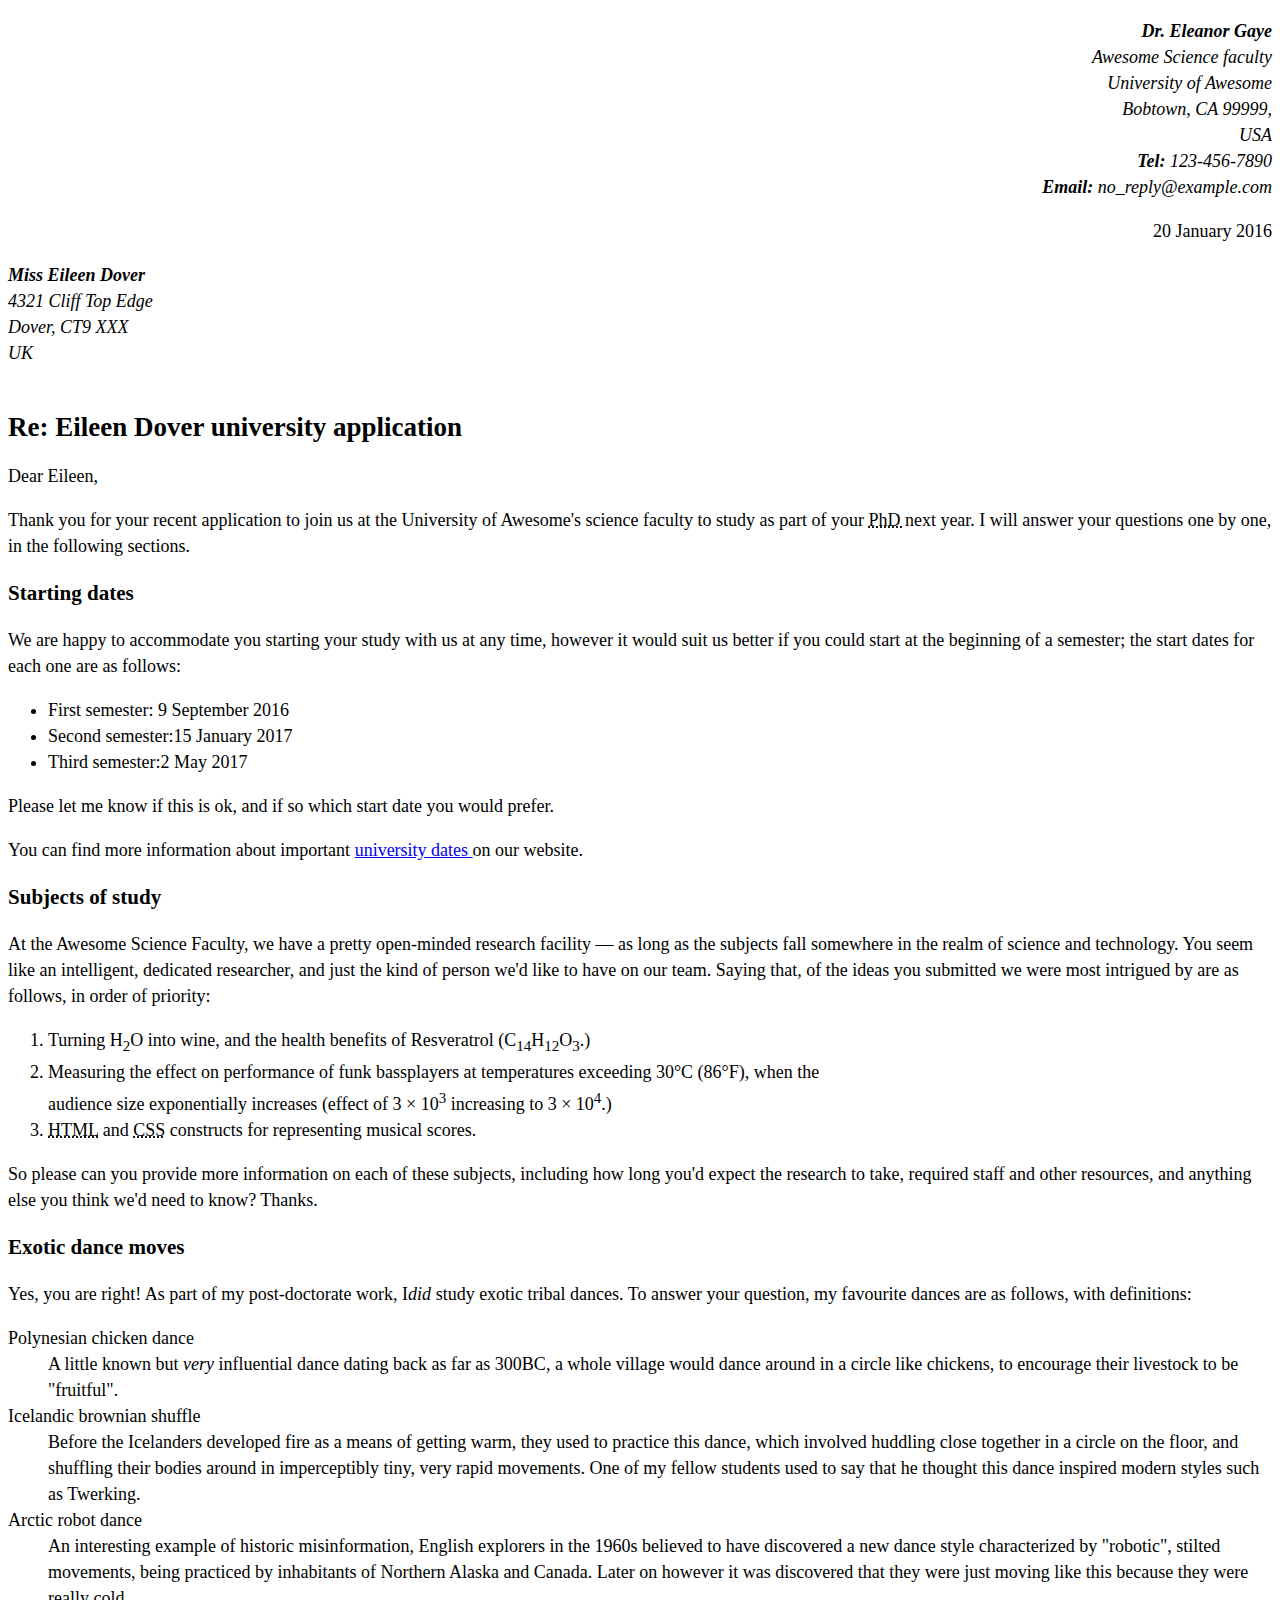
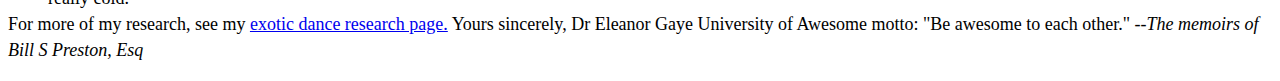
<file: index.html>
<!DOCTYPE html>
<html lang="en">
<head>
    <meta charset="UTF-8">
    <meta name="viewport" content="width=device-width, initial-scale=1.0">
    <meta name="author" content="Dr. Eleanor Gaye">
    <link rel="stylesheet" href="style.css">
    <title>Letter</title>
</head>
<body>
    <address class="sender-column">
        <p><strong> Dr. Eleanor Gaye</strong><br>
        Awesome Science faculty<br>
        University of Awesome <br>
        Bobtown, CA 99999,<br>
        USA<br>
        <strong>Tel:</strong> 123-456-7890<br>
       <b> Email:</b> no_reply@example.com</p></address>
    
      <p class="sender-column" time datetime="2016/01/20"> 20 January 2016</p> 
    
    <address><b>Miss Eileen Dover</b><br>
        4321 Cliff Top Edge<br>
        Dover, CT9 XXX<br>
        UK
    </address> <br>
    
    
    <h2>Re: Eileen Dover university application</h2> 
    
    <p>Dear Eileen,</p>
    
    <p></p>Thank you for your recent application to join us at the University of Awesome's science faculty to study as part of your <abbr title="Doctor of Philosophy"> PhD </abbr>  next year. I will answer your questions one by one, in the following sections.
    
    <H3>Starting dates</H3>
    
    <p>We are happy to accommodate you starting your study with us at any time, however it would suit us better if you could start at the beginning of a semester; the start dates for each one are as follows:
    </p>

    <ul>
        <li>First semester:<time datetime="2016-09-09"> 9 September 2016</li></time>
        <li>Second semester:<time datetime="2017/01/15">15 January 2017</li></time> 
        <li>Third semester:<time datetime="2017/05/02">2 May 2017</li></time> 
        
    </ul>
    
    <P>Please let me know if this is ok, and if so which start date you would prefer.</P>
    
    <p>You can find more information about important <a href="https://example.com"> university dates </a> on our website.</p>
    
    
    <h3>Subjects of study</h3>
    
    At the Awesome Science Faculty, we have a pretty open-minded research facility — as long as the subjects fall somewhere in the realm of science and technology. You seem like an intelligent, dedicated researcher, and just the kind of person we'd like to have on our team. Saying that, of the ideas you submitted we were most intrigued by are as follows, in order of priority:
    
   <ol> 
    <li>Turning H<sub>2</sub>O into wine, and the health benefits of Resveratrol (C<sub>14</sub>H<sub>12</sub>O<sub>3</sub>.)</li>

    <li>Measuring the effect on performance of funk bassplayers at temperatures exceeding 30°C (86°F), when the <br> audience size exponentially increases (effect of 3 × 10<sup>3</sup> increasing to 3 × 10<sup>4</sup>.)</li>

    <li><abbr title="HyperText Markup Language">HTML</abbr> and <abbr title="Cascading Style Sheets">CSS</abbr> constructs for representing musical scores.</li>
    </ol>
    So please can you provide more information on each of these subjects, including how long you'd expect the research to take, required staff and other resources, and anything else you think we'd need to know? Thanks.
    
    
    <h3>Exotic dance moves</h3>
    
   <p>Yes, you are right! As part of my post-doctorate work, I<em>did </em> study exotic tribal dances. To answer your question, my favourite dances are as follows, with definitions:</p> 
    
  <dl>
    <dt>Polynesian chicken dance</dt>
    <dd>A little known but <em>very</em> influential dance dating back as far as 300BC, a whole village would dance around in a circle like chickens, to encourage their livestock to be "fruitful".
    </dd>
    <dt>Icelandic brownian shuffle</dt>
    <dd>Before the Icelanders developed fire as a means of getting warm, they used to practice this dance, which involved huddling close together in a circle on the floor, and shuffling their bodies around in imperceptibly tiny, very rapid movements. One of my fellow students used to say that he thought this dance inspired modern styles such as Twerking.
    </dd>
    
    <dt>Arctic robot dance</dt>
   <dd> An interesting example of historic misinformation, English explorers in the 1960s believed to have discovered a new dance style characterized by "robotic", stilted movements, being practiced by inhabitants of Northern Alaska and Canada. Later on however it was discovered that they were just moving like this because they were really cold.
    </dd>    
    <dl>  
    For more of my research, see my <a href="https://example.com"> exotic dance research page.</a> 
    
    Yours sincerely,
    Dr Eleanor Gaye
    
    University of Awesome motto: "Be awesome to each other." --<em>The memoirs of Bill S Preston, Esq </em> 
</body>
</html>
</file>
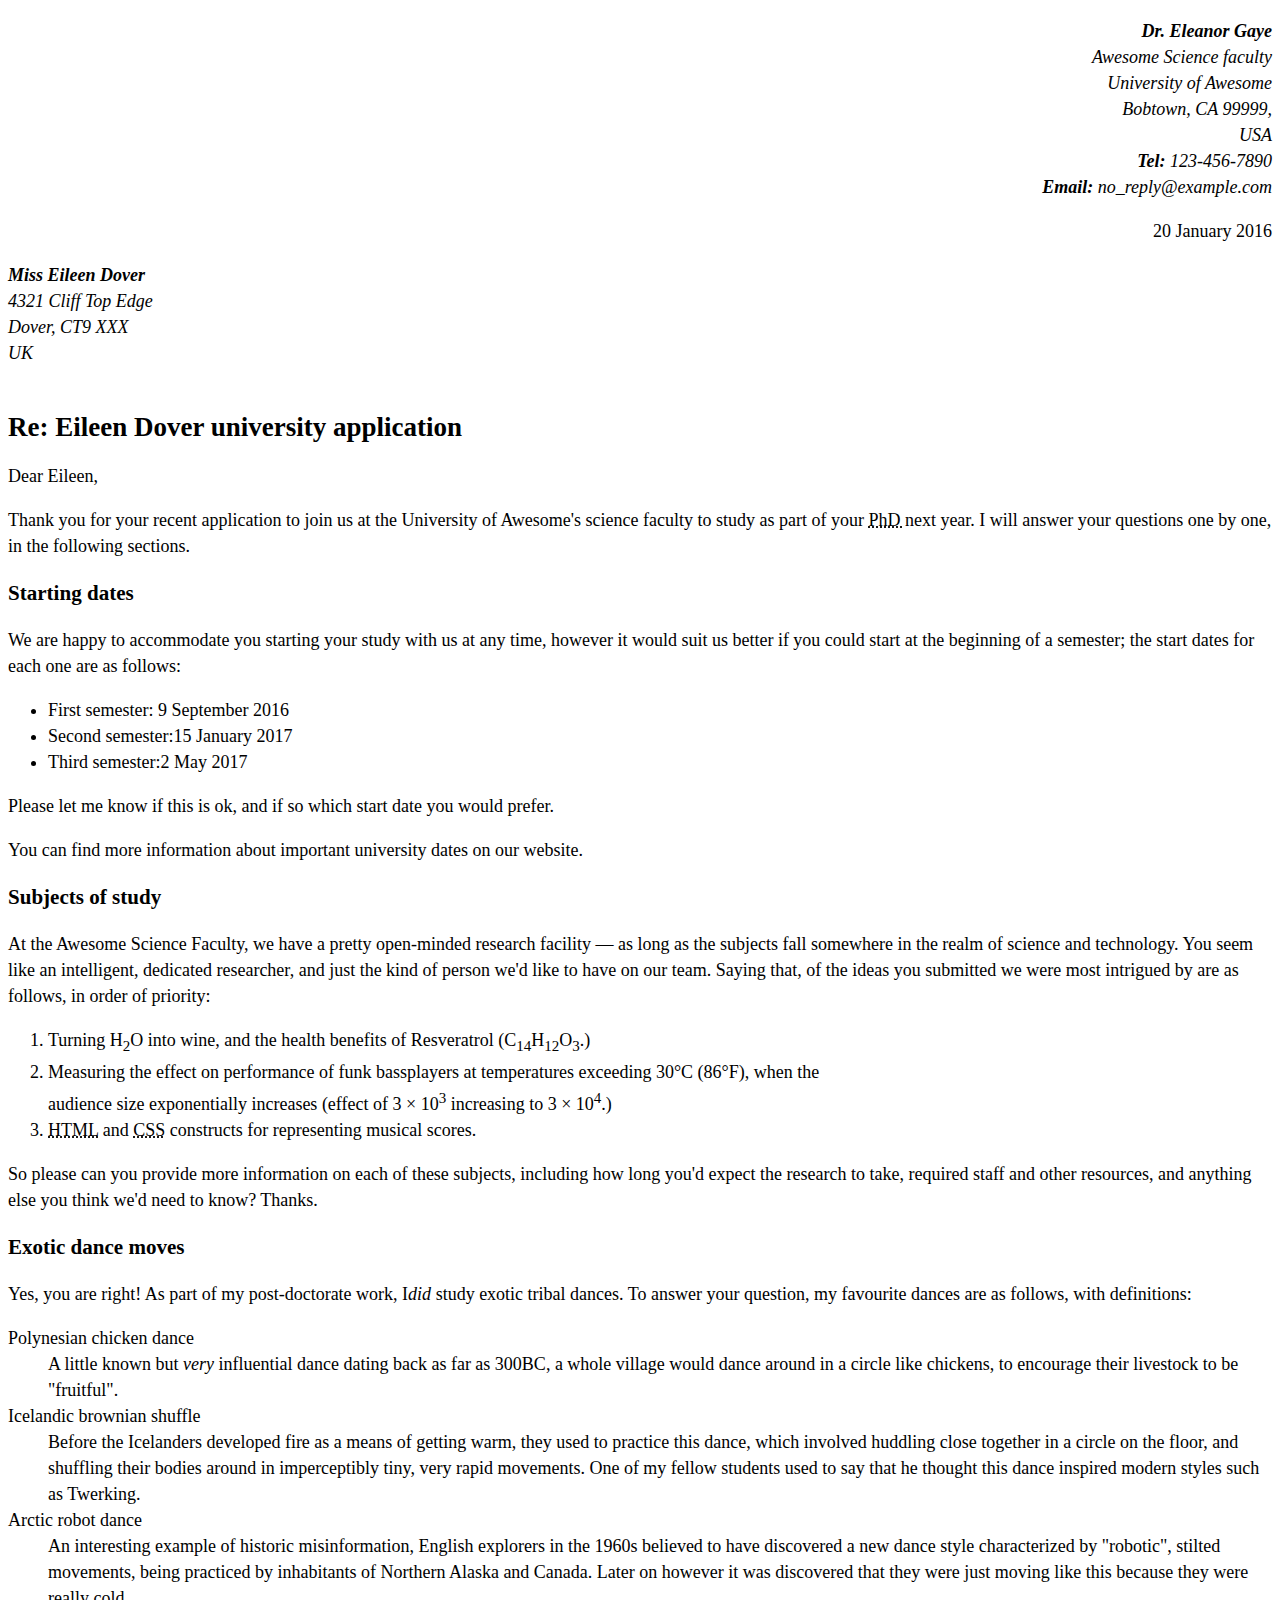
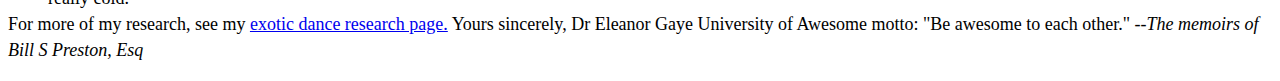
<file: Letter.html>
<!DOCTYPE html>
<html lang="en">
<head>
    <meta charset="UTF-8">
    <meta name="viewport" content="width=device-width, initial-scale=1.0">
    <meta name="author" content="Dr. Eleanor Gaye">
    <link rel="stylesheet" href="Letter.css">
    <title>Letter</title>
</head>
<body>
    <address class="sender-column">
        <p><strong> Dr. Eleanor Gaye</strong><br>
        Awesome Science faculty<br>
        University of Awesome <br>
        Bobtown, CA 99999,<br>
        USA<br>
        <strong>Tel:</strong> 123-456-7890<br>
       <b> Email:</b> no_reply@example.com</p></address>
    
      <p class="sender-column" time datetime="2016/01/20"> 20 January 2016</p> 
    
    <address><b>Miss Eileen Dover</b><br>
        4321 Cliff Top Edge<br>
        Dover, CT9 XXX<br>
        UK
    </address> <br>
    
    
    <h2>Re: Eileen Dover university application</h2> 
    
    <p>Dear Eileen,</p>
    
    <p></p>Thank you for your recent application to join us at the University of Awesome's science faculty to study as part of your <abbr title="Doctor of Philosophy"> PhD </abbr>  next year. I will answer your questions one by one, in the following sections.
    
    <H3>Starting dates</H3>
    
    <p>We are happy to accommodate you starting your study with us at any time, however it would suit us better if you could start at the beginning of a semester; the start dates for each one are as follows:
    </p>

    <ul>
        <li>First semester:<time datetime="2016-09-09"> 9 September 2016</li></time>
        <li>Second semester:<time datetime="2017/01/15">15 January 2017</li></time> 
        <li>Third semester:<time datetime="2017/05/02">2 May 2017</li></time> 
        
    </ul>
    
    <P>Please let me know if this is ok, and if so which start date you would prefer.</P>
    
    <p>You can find more information about important university dates on our website.</p>
    
    
    <h3>Subjects of study</h3>
    
    At the Awesome Science Faculty, we have a pretty open-minded research facility — as long as the subjects fall somewhere in the realm of science and technology. You seem like an intelligent, dedicated researcher, and just the kind of person we'd like to have on our team. Saying that, of the ideas you submitted we were most intrigued by are as follows, in order of priority:
    
   <ol> 
    <li>Turning H<sub>2</sub>O into wine, and the health benefits of Resveratrol (C<sub>14</sub>H<sub>12</sub>O<sub>3</sub>.)</li>

    <li>Measuring the effect on performance of funk bassplayers at temperatures exceeding 30°C (86°F), when the <br> audience size exponentially increases (effect of 3 × 10<sup>3</sup> increasing to 3 × 10<sup>4</sup>.)</li>

    <li><abbr title="HyperText Markup Language">HTML</abbr> and <abbr title="Cascading Style Sheets">CSS</abbr> constructs for representing musical scores.</li>
    </ol>
    So please can you provide more information on each of these subjects, including how long you'd expect the research to take, required staff and other resources, and anything else you think we'd need to know? Thanks.
    
    
    <h3>Exotic dance moves</h3>
    
   <p>Yes, you are right! As part of my post-doctorate work, I<em>did </em> study exotic tribal dances. To answer your question, my favourite dances are as follows, with definitions:</p> 
    
  <dl>
    <dt>Polynesian chicken dance</dt>
    <dd>A little known but <em>very</em> influential dance dating back as far as 300BC, a whole village would dance around in a circle like chickens, to encourage their livestock to be "fruitful".
    </dd>
    <dt>Icelandic brownian shuffle</dt>
    <dd>Before the Icelanders developed fire as a means of getting warm, they used to practice this dance, which involved huddling close together in a circle on the floor, and shuffling their bodies around in imperceptibly tiny, very rapid movements. One of my fellow students used to say that he thought this dance inspired modern styles such as Twerking.
    </dd>
    
    <dt>Arctic robot dance</dt>
   <dd> An interesting example of historic misinformation, English explorers in the 1960s believed to have discovered a new dance style characterized by "robotic", stilted movements, being practiced by inhabitants of Northern Alaska and Canada. Later on however it was discovered that they were just moving like this because they were really cold.
    </dd>    
    <dl>  
    For more of my research, see my <a href="https://example.com"> exotic dance research page.</a> 
    
    Yours sincerely,
    Dr Eleanor Gaye
    
    University of Awesome motto: "Be awesome to each other." --<em>The memoirs of Bill S Preston, Esq </em> 
</body>
</html>
</file>
<file: style.css>
.sender-column{
    text-align: right;
}

body{
    line-height: 26px;
    font-size: 18px;
}
</file>
<file: Letter.css>
.sender-column{
    text-align: right;
}

body{
    line-height: 26px;
    font-size: 18px;
}
</file>
